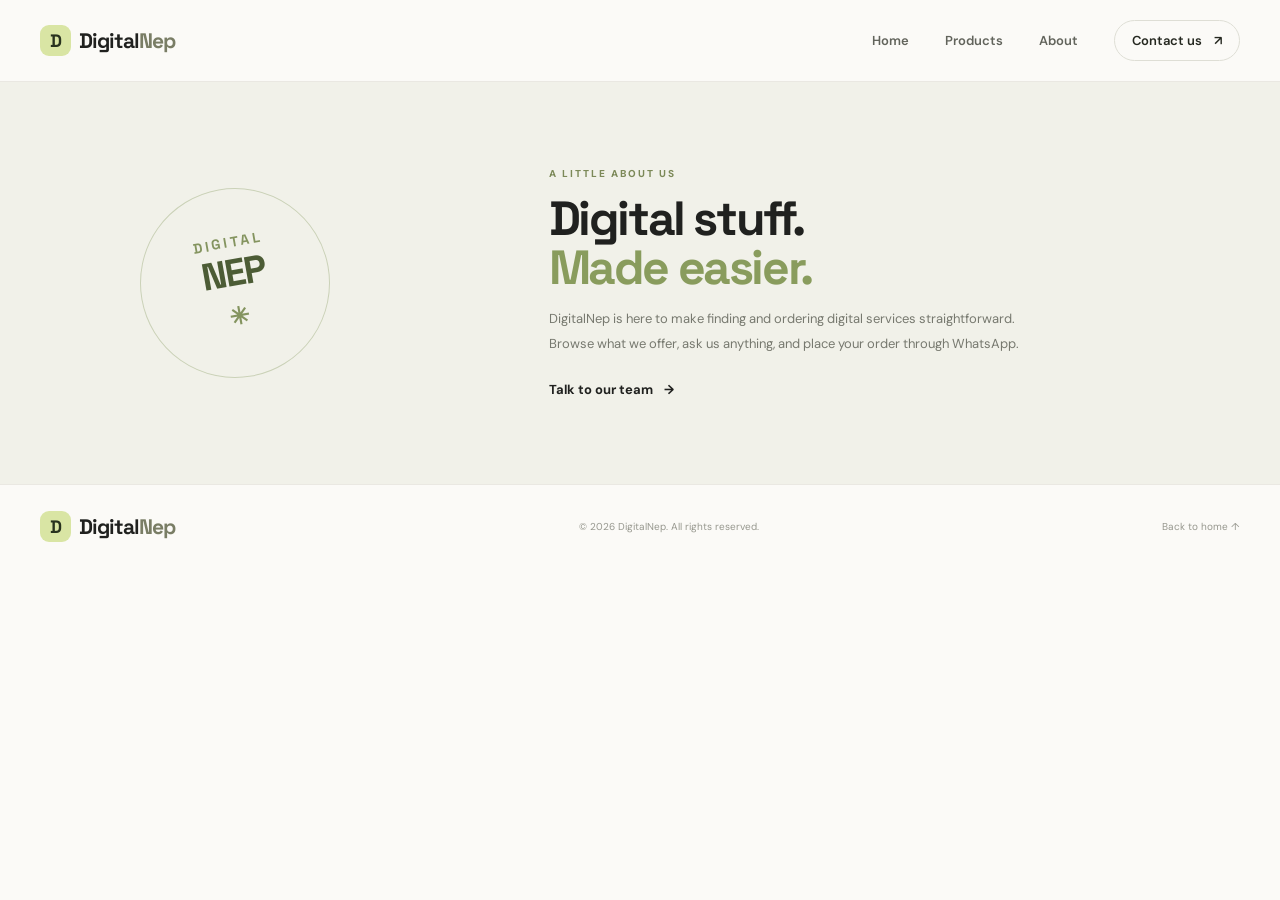
<file: aboutus.html>
<!DOCTYPE html>
<html lang="en">
<head>
  <meta charset="UTF-8">
  <meta name="viewport" content="width=device-width, initial-scale=1.0">
  <meta name="description" content="Learn about DigitalNep and how we make digital services easier to find and order.">
  <title>About Us — DigitalNep</title>
  <link rel="icon" href="images/favicon.svg" type="image/svg+xml">
  <link rel="preconnect" href="https://fonts.googleapis.com">
  <link rel="preconnect" href="https://fonts.gstatic.com" crossorigin>
  <link href="https://fonts.googleapis.com/css2?family=DM+Sans:wght@400;500;600;700;800&family=Space+Grotesk:wght@500;600;700&display=swap" rel="stylesheet">
  <link rel="stylesheet" href="style.css">
</head>
<body>
  <header class="site-header">
    <nav class="nav container">
      <a class="brand" href="index.html#home" aria-label="DigitalNep home"><span class="brand-mark">D</span>Digital<span>Nep</span></a>
      <button class="menu-toggle" id="menuToggle" aria-label="Open menu" aria-expanded="false"><span></span><span></span></button>
      <div class="nav-links" id="navLinks">
        <a href="index.html#home">Home</a><a href="index.html#products">Products</a><a href="aboutus.html" aria-current="page">About</a>
        <a class="nav-contact" href="index.html#contact">Contact us <span>↗</span></a>
      </div>
    </nav>
  </header>

  <main>
    <section class="about-section" id="about">
      <div class="container about-inner">
        <div class="about-stamp">DIGITAL<br><b>NEP</b><span>✳</span></div>
        <div class="about-copy">
          <div class="eyebrow">A LITTLE ABOUT US</div>
          <h1>Digital stuff.<br><span>Made easier.</span></h1>
          <p>DigitalNep is here to make finding and ordering digital services straightforward. Browse what we offer, ask us anything, and place your order through WhatsApp.</p>
          <a class="text-link" href="index.html#contact">Talk to our team <span>→</span></a>
        </div>
      </div>
    </section>
  </main>

  <footer class="footer">
    <div class="container footer-inner"><a class="brand" href="index.html#home"><span class="brand-mark">D</span>Digital<span>Nep</span></a><p>© <span id="year"></span> DigitalNep. All rights reserved.</p><a href="index.html#home">Back to home ↑</a></div>
  </footer>
  <script>
    document.getElementById("year").textContent = new Date().getFullYear();

    const menuToggle = document.getElementById("menuToggle");
    const navLinks = document.getElementById("navLinks");

    menuToggle.addEventListener("click", () => {
      const isOpen = navLinks.classList.toggle("open");
      menuToggle.setAttribute("aria-expanded", String(isOpen));
    });

    navLinks.querySelectorAll("a").forEach(link => {
      link.addEventListener("click", () => {
        navLinks.classList.remove("open");
        menuToggle.setAttribute("aria-expanded", "false");
      });
    });
  </script>
</body>
</html>
</file>
<file: style.css>
/* =========================================
   DIGITALNEP - COMPLETE STYLESHEET
========================================= */

* {
  box-sizing: border-box;
}

html {
  scroll-behavior: smooth;
  scroll-padding-top: 90px;
}

body {
  margin: 0;
  background: #fbfaf7;
  color: #20211f;
  font-family: "DM Sans", sans-serif;
  -webkit-font-smoothing: antialiased;
  overflow-wrap: break-word;
}

a {
  color: inherit;
  text-decoration: none;
}

button {
  font: inherit;
}

.container {
  width: min(1200px, calc(100% - 64px));
  margin-inline: auto;
}

/* HEADER */

.site-header {
  height: 82px;
  border-bottom: 1px solid #eae8e2;
  background: rgba(251,250,247,.94);
  position: sticky;
  top: 0;
  z-index: 10;
  backdrop-filter: blur(14px);
}

.nav {
  height: 100%;
  display: flex;
  align-items: center;
  justify-content: space-between;
}

.brand {
  display: inline-flex;
  align-items: center;
  gap: 8px;
  font: 700 21px "Space Grotesk",sans-serif;
  letter-spacing: -1px;
}

.brand > span:last-child {
  color: #797d65;
  margin-left: -8px;
}

.brand-mark {
  display: grid;
  place-items: center;
  width: 31px;
  height: 31px;
  background: #d9e5a4;
  border-radius: 9px;
  color: #28321e;
  font: 700 18px "Space Grotesk",sans-serif;
}

.nav-links {
  display: flex;
  align-items: center;
  gap: 36px;
  font-size: 13px;
  font-weight: 600;
  color: #62645c;
}

.nav-links a:hover,
.text-link:hover {
  color: #718344;
}

.nav-contact {
  padding: 11px 17px;
  border: 1px solid #deded5;
  border-radius: 30px;
  color: #252820;
}

.nav-contact span {
  margin-left: 9px;
}

.menu-toggle {
  display: none;
  background: none;
  border: 0;
}

/* HERO SECTION */

.hero {
  min-height: 550px;
  display: grid;
  grid-template-columns: 1fr 1fr;
  align-items: center;
  gap: 55px;
  padding-top: 65px;
  padding-bottom: 65px;
}

.eyebrow {
  font-size: 10px;
  font-weight: 800;
  letter-spacing: 2px;
  color: #7c8958;
}

.live-dot {
  display: inline-block;
  width: 7px;
  height: 7px;
  border-radius: 50%;
  background: #9db56a;
  margin-right: 8px;
  box-shadow: 0 0 0 4px #edf1df;
}

.hero-copy {
  width: 100%;
  max-width: 560px;
}

.hero h1,
.section-heading h2,
.about-copy h1,
.about-copy h2,
.contact-box h2 {
  font: 700 clamp(45px,6vw,72px)/1.03 "Space Grotesk",sans-serif;
  letter-spacing: -3.8px;
  margin: 22px 0;
}

.hero h1 span,
.about-copy h1 span,
.about-copy h2 span {
  color: #899c5d;
}

.hero-text {
  max-width: 490px;
  color: #73756d;
  font-size: 15px;
  line-height: 1.85;
}

.hero-actions {
  display: flex;
  align-items: center;
  gap: 28px;
  margin-top: 30px;
}

.btn {
  display: inline-flex;
  align-items: center;
  justify-content: center;
  gap: 22px;
  padding: 15px 21px;
  border-radius: 7px;
  font-size: 13px;
  font-weight: 700;
  transition: transform .2s,background .2s;
}

.btn:hover,
.buy-btn:hover {
  transform: translateY(-2px);
}

.btn-primary {
  background: #252a20;
  color: white;
}

.btn-primary:hover {
  background: #414a32;
}

.text-link {
  font-size: 13px;
  font-weight: 700;
}

.text-link span {
  margin-left: 8px;
}

.trust-line {
  margin-top: 45px;
  color: #92938a;
  font-size: 10px;
}

.trust-icon {
  display: inline-grid;
  place-items: center;
  background: #e7edd6;
  color: #657b3e;
  width: 17px;
  height: 17px;
  border-radius: 50%;
  margin-right: 6px;
}

.trust-separator {
  padding: 0 8px;
  color: #c3c2b9;
}

/* HERO ART */

.hero-art {
  height: 420px;
  width: 100%;
  position: relative;
  display: grid;
  place-items: center;
}

.art-glow {
  position: absolute;
  width: 330px;
  height: 330px;
  border-radius: 50%;
  background: #eef0df;
  filter: blur(2px);
}

.hero-card {
  position: absolute;
  width: 250px;
  height: 325px;
  border-radius: 16px;
  box-shadow: 0 28px 60px #30352224;
  overflow: hidden;
}

.hero-card-back {
  background: #a8b77b;
  transform: rotate(11deg) translate(37px,2px);
  display: flex;
  align-items: flex-end;
  padding: 25px;
  color: #35402b;
  font: 700 23px/1.1 "Space Grotesk",sans-serif;
  letter-spacing: -1px;
}

.mini-grid {
  position: absolute;
  inset: 0;
  background-image:
    linear-gradient(#ffffff22 1px,transparent 1px),
    linear-gradient(90deg,#ffffff22 1px,transparent 1px);
  background-size: 22px 22px;
}

.hero-card-front {
  background: #f5f1e7;
  transform: rotate(-7deg) translate(-17px,0);
  padding: 20px;
  display: flex;
  flex-direction: column;
  justify-content: space-between;
}

.card-top {
  display: flex;
  justify-content: space-between;
  color: #68794a;
}

.tiny-logo {
  font: 700 22px "Space Grotesk";
}

.card-dots {
  letter-spacing: 3px;
}

.cube-scene {
  height: 170px;
  position: relative;
  display: grid;
  place-items: center;
}

.cube-scene i {
  position: absolute;
  width: 90px;
  height: 90px;
  background: #8da05e;
  transform: rotate(30deg) skew(-10deg,-10deg);
  border-radius: 9px;
  box-shadow: inset -16px -10px #637846,inset 12px 8px #b7c58b;
}

.cube-scene i:nth-child(2) {
  width: 42px;
  height: 42px;
  background: #d5a45f;
  transform: translate(-55px,45px) rotate(30deg);
  box-shadow: inset -8px -6px #a77940;
}

.cube-scene i:nth-child(3) {
  width: 35px;
  height: 35px;
  background: #9caa81;
  transform: translate(62px,-43px) rotate(30deg);
  box-shadow: inset -7px -5px #78885f;
}

.cube-scene b {
  position: absolute;
  width: 14px;
  height: 14px;
  background: #f3d8a1;
  border-radius: 3px;
  transform: translate(35px,20px) rotate(30deg);
}

.hero-card-bottom strong,
.hero-card-bottom small {
  display: block;
}

.hero-card-bottom strong {
  font: 700 20px "Space Grotesk";
}

.hero-card-bottom small {
  font-size: 10px;
  color: #8a8b80;
  margin-top: 4px;
}

.floating-tag {
  position: absolute;
  z-index: 2;
  background: #fff;
  border: 1px solid #e9e8df;
  border-radius: 30px;
  padding: 11px 15px;
  font-size: 9px;
  font-weight: 800;
  letter-spacing: 1px;
  box-shadow: 0 8px 25px #252a2010;
}

.tag-top {
  top: 37px;
  right: 0;
}

.tag-top span {
  color: #93a66a;
  margin-left: 7px;
}

.tag-bottom {
  bottom: 36px;
  left: -3px;
}

.spark {
  color: #91a763;
  font-size: 15px;
  margin-right: 6px;
}

/* BENEFITS */

.benefits {
  background: #f1f1e9;
  border-block: 1px solid #e8e8de;
}

.benefits-inner {
  min-height: 105px;
  display: grid;
  grid-template-columns: repeat(3,1fr);
  align-items: center;
  gap: 30px;
}

.benefits-inner > div {
  display: flex;
  align-items: center;
  gap: 14px;
}

.benefit-icon {
  width: 37px;
  height: 37px;
  border-radius: 50%;
  display: grid;
  place-items: center;
  background: #e1e8cf;
  color: #687d43;
  font-size: 19px;
}

.benefits b,
.benefits small {
  display: block;
}

.benefits b {
  font-size: 12px;
}

.benefits small {
  font-size: 10px;
  color: #888a80;
  margin-top: 4px;
}

/* PAYMENT SECTION */

.payment-section {
  padding-top: 45px;
  padding-bottom: 55px;
}

.payment-heading {
  display: flex;
  align-items: flex-end;
  justify-content: space-between;
  gap: 24px;
  margin-bottom: 26px;
}

.payment-heading h2 {
  font: 700 38px/1.1 "Space Grotesk",sans-serif;
  letter-spacing: -1.8px;
  margin: 12px 0 7px;
}

.payment-heading p {
  color: #85867d;
  font-size: 13px;
  margin: 0;
}

.payment-note {
  font-size: 10px;
  color: #77796f;
  background: #f1f1e9;
  border-radius: 20px;
  padding: 9px 13px;
  white-space: nowrap;
  margin-bottom: 2px;
}

.payment-grid {
  display: grid;
  grid-template-columns: repeat(3,minmax(0,1fr));
  gap: 22px;
}

.payment-card {
  min-width: 0;
  display: flex;
  align-items: center;
  gap: 14px;
  padding: 19px;
  background: #fff;
  border: 1px solid #eeede7;
  border-radius: 10px;
}

.payment-mark {
  width: 44px;
  height: 44px;
  flex: 0 0 44px;
  display: grid;
  place-items: center;
  border-radius: 10px;
  font: 700 25px "Space Grotesk",sans-serif;
}

.payment-esewa {
  background: #e8f4e9;
  color: #55a349;
}

.payment-khalti {
  background: #f0eafa;
  color: #7041a6;
}

.payment-bank {
  background: #edf0e5;
  color: #687b46;
  font: 700 11px "DM Sans",sans-serif;
  letter-spacing: .5px;
}

.payment-info {
  min-width: 0;
}

.payment-info h3 {
  font: 700 15px "Space Grotesk",sans-serif;
  margin: 0 0 4px;
}

.payment-info p {
  font-size: 11px;
  color: #888a80;
  margin: 0;
}

.payment-status {
  margin-left: auto;
  color: #718344;
  font-size: 8px;
  font-weight: 800;
  letter-spacing: 1px;
  white-space: nowrap;
}

/* PRODUCTS */

.products-section {
  padding-top: 55px;
  padding-bottom: 85px;
}

.section-heading {
  display: flex;
  align-items: flex-end;
  justify-content: space-between;
  margin-bottom: 30px;
  gap: 20px;
}

.section-heading h2 {
  font-size: 43px;
  letter-spacing: -2px;
  margin: 13px 0 8px;
}

.section-heading p {
  color: #85867d;
  font-size: 13px;
  margin: 0;
}

.product-count {
  font-size: 10px;
  letter-spacing: 2px;
  color: #a1a294;
  padding-bottom: 8px;
}

.product-grid {
  display: grid;
  grid-template-columns: repeat(3,minmax(0,1fr));
  gap: 24px;
}

.product-card {
  background: white;
  border: 1px solid #eeede7;
  border-radius: 12px;
  overflow: hidden;
  transition: transform .25s,box-shadow .25s;
}

.product-card:hover {
  transform: translateY(-5px);
  box-shadow: 0 18px 45px #252a2010;
}

.product-image {
  height: 260px;
  position: relative;
  overflow: hidden;
  display: grid;
  place-items: center;
}

.minecraft-image {
  background: #e7eadc;
}

.canva-image {
  background: #e9e5f1;
}

.product-image img {
  width: 100%;
  height: 100%;
  object-fit: contain;
  padding: 28px;
  transition: transform .4s;
}

.product-card:hover .product-image img {
  transform: scale(1.04);
}

.product-label {
  position: absolute;
  top: 17px;
  left: 17px;
  z-index: 1;
  background: #ffffffc9;
  border-radius: 20px;
  padding: 7px 11px;
  font-size: 9px;
  font-weight: 800;
  letter-spacing: 1px;
}

.image-caption {
  position: absolute;
  bottom: 16px;
  right: 18px;
  font: 700 10px "Space Grotesk";
  letter-spacing: 1.5px;
  color: #5f694b;
}

.canva-image .image-caption {
  color: #6c5e85;
}

.product-info {
  padding: 21px 20px 19px;
}

.product-category {
  font-size: 9px;
  letter-spacing: 1.6px;
  color: #929487;
  font-weight: 800;
}

.product-info h3 {
  font: 700 25px "Space Grotesk";
  letter-spacing: -.7px;
  margin: 9px 0;
}

.product-info p {
  font-size: 12px;
  line-height: 1.7;
  color: #85867e;
  min-height: 41px;
  margin: 0;
}

.product-bottom {
  display: flex;
  align-items: center;
  justify-content: space-between; 
  border-top: 1px solid #f0efe9;
  margin-top: 20px;
  padding-top: 16px;
}

.price {
  font-size: 12px;
  font-weight: 700;
  display: flex;
  flex-direction: column;
  align-items: flex-start;
  min-width: 0;
}
.price small {
  display: block;
  margin-top: 5px;
  font-size: 10px;
  font-weight: 500;
  line-height: 1.5;
  color: #8b8d83;
  white-space: normal;
}

.buy-btn {
  border: 0;
  background: #262b21;
  color: white;
  border-radius: 6px;
  padding: 11px 15px;
  font-size: 11px;
  font-weight: 700;
  cursor: pointer;
  transition: transform .2s,background .2s;
}

.buy-btn:hover {
  background: #56663c;
}

.buy-btn span {
  margin-left: 12px;
}

.coming-soon {
  text-align: center;
  margin-top: 28px;
  color: #999a90;
  font-size: 11px;
}

.coming-soon span {
  color: #91a763;
  margin-right: 5px;
}

/* ABOUT */

.about-section {
  background: #f1f1e9;
  padding: 85px 0;
}

.about-inner {
  display: grid;
  grid-template-columns: .7fr 1.3fr;
  align-items: center;
  gap: 90px;
  max-width: 1000px;
}

.about-stamp {
  width: 190px;
  height: 190px;
  border: 1px solid #cbd2b8;
  border-radius: 50%;
  display: flex;
  flex-direction: column;
  align-items: center;
  justify-content: center;
  color: #84945f;
  font: 700 14px/1.2 "Space Grotesk";
  letter-spacing: 3px;
  transform: rotate(-10deg);
}

.about-stamp b {
  font-size: 38px;
  letter-spacing: -2px;
  color: #4c5c35;
}

.about-stamp span {
  font-size: 24px;
  margin-top: 7px;
}

.about-copy h1,
.about-copy h2 {
  font-size: 48px;
  letter-spacing: -2.4px;
  margin: 14px 0;
}

.about-copy p {
  max-width: 500px;
  color: #77796f;
  font-size: 13px;
  line-height: 1.9;
  margin-bottom: 22px;
}

/* CONTACT */

.contact-section {
  padding-top: 75px;
  padding-bottom: 75px;
}

.contact-box {
  position: relative;
  overflow: hidden;
  background: #252a20;
  color: white;
  border-radius: 12px;
  padding: 48px 55px;
  display: flex;
  align-items: center;
  justify-content: space-between;
  gap: 20px;
  flex-wrap: wrap;
}

.contact-box .eyebrow {
  color: #b5c58b;
}

.contact-box h2 {
  font-size: 43px;
  letter-spacing: -2px;
  margin: 14px 0;
}

.contact-box p {
  font-size: 12px;
  color: #c0c2b8;
  max-width: 330px;
  line-height: 1.7;
}

.btn-light {
  background: #e1e9cd;
  color: #303b24;
  z-index: 1;
}

.btn-light:hover {
  background: white;
}

.contact-decoration {
  position: absolute;
  right: 27%;
  top: -85px;
  font: 700 270px "Space Grotesk";
  color: #ffffff08;
  pointer-events: none;
}

/* FOOTER */

.footer {
  border-top: 1px solid #eae8e2;
}

.footer-inner {
  min-height: 82px;
  display: flex;
  align-items: center;
  justify-content: space-between;
  gap: 20px;
}

.footer p,
.footer-inner > a:last-child {
  font-size: 10px;
  color: #96978e;
}

.footer-inner > a:last-child:hover {
  color: #596b3b;
}

/* TABLET */

@media (min-width:761px) and (max-width:1000px) {

  .container {
    width: calc(100% - 48px);
  }

  .hero {
    gap: 25px;
  }

  .hero h1 {
    font-size: 58px;
  }

  .payment-grid {
    grid-template-columns: repeat(2,minmax(0,1fr));
  }

  .product-grid {
    grid-template-columns: repeat(2,minmax(0,1fr));
  }

  .product-card:last-child {
    grid-column: 1 / -1;
  }

  .product-card:last-child .product-image {
    height: 240px;
  }

  .about-inner {
    gap: 50px;
  }
}

/* MOBILE */

@media (max-width:760px) {

  .container {
    width: calc(100% - 36px);
  }

  .site-header {
    height: 70px;
  }

  .menu-toggle {
    display: flex;
    width: 38px;
    height: 38px;
    flex-direction: column;
    justify-content: center;
    gap: 6px;
    align-items: center;
    border: 1px solid #e5e5dc;
    border-radius: 8px;
  }

  .menu-toggle span {
    width: 16px;
    height: 1.5px;
    background: #34382c;
  }

  .nav-links {
    display: none;
    position: absolute;
    top: 69px;
    left: 0;
    right: 0;
    background: #fbfaf7;
    padding: 18px 24px 23px;
    border-bottom: 1px solid #eae8e2;
    flex-direction: column;
    align-items: stretch;
    gap: 20px;
  }

  .nav-links.open {
    display: flex;
  }

  .nav-contact {
    text-align: center;
  }

  /* Mobile hero */

  .hero {
    grid-template-columns: 1fr;
    min-height: 0;
    gap: 5px;
    padding-top: 48px;
    padding-bottom: 35px;
  }

  .hero h1 {
    font-size: 54px;
    letter-spacing: -3px;
  }

  .hero-text {
    font-size: 14px;
  }

  .trust-line {
    margin-top: 35px;
    font-size: 9px;
  }

  .hero-art {
    display: none;
  }

  /* Mobile payment */

  .payment-section {
    padding-top: 35px;
    padding-bottom: 35px;
  }

  .payment-heading {
    align-items: flex-start;
    flex-direction: column;
    gap: 12px;
  }

  .payment-heading h2 {
    font-size: 34px;
  }

  .payment-grid {
    grid-template-columns: 1fr;
    gap: 12px;
  }

  .payment-card {
    padding: 16px;
  }

  /* Mobile products */

  .products-section {
    padding-top: 40px;
    padding-bottom: 60px;
  }

  .section-heading {
    align-items: flex-start;
    flex-direction: column;
    gap: 14px;
  }

  .section-heading h2 {
    font-size: 36px;
  }

  .product-grid {
    grid-template-columns: 1fr;
    gap: 20px;
  }

  .product-image {
    height: 235px;
  }

  .product-info {
    padding: 21px;
  }

  /* Mobile about */

  .about-section {
    padding: 55px 0;
  }

  .about-inner {
    grid-template-columns: 1fr;
    gap: 35px;
  }

  .about-stamp {
    width: 135px;
    height: 135px;
    font-size: 10px;
  }

  .about-stamp b {
    font-size: 29px;
  }

  .about-copy h1,
  .about-copy h2 {
    font-size: 42px;
  }

  /* Mobile contact */

  .contact-section {
    padding-top: 45px;
    padding-bottom: 45px;
  }

  .contact-box {
    padding: 34px 27px;
    align-items: flex-start;
    flex-direction: column;
    gap: 18px;
  }

  .contact-box h2 {
    font-size: 39px;
  }

  .contact-decoration {
    right: -10px;
    top: 20px;
    font-size: 170px;
  }

  /* Mobile footer */

  .footer-inner {
    padding-block: 22px;
    gap: 13px;
    flex-wrap: wrap;
  }

  .footer p {
    order: 3;
    width: 100%;
    margin: 0;
  }

  .footer-inner > a:last-child {
    margin-left: auto;
  }
}

/* ACCESSIBILITY */

@media (prefers-reduced-motion:reduce) {
  html {
    scroll-behavior: auto;
  }

  *,
  *::before,
  *::after {
    transition: none !important;
  }
}


/* ========================================
   PRODUCT PRICE EXTRA TEXT
======================================== */

.price-note {
  display: block;
  margin-top: 5px;
  font-size: 10px;
  font-weight: 500;
  line-height: 1.5;
  color: #8b8d83;
}


/* ========================================
   EFOOTBALL COIN DISPLAY
======================================== */

.efootball-coin-image {
  display: flex;
  align-items: center;
  justify-content: center;
  font-size: 65px;
  background: linear-gradient(135deg, #f5efd2, #e4d69b);
}


/* ========================================
   EFOOTBALL PHOTO BACKGROUND BANNER
======================================== */

.efootball-promo {
  position: relative;
  isolation: isolate;

  width: min(1200px, calc(100% - 32px));
  min-height: 360px;

  margin: 40px auto;
  padding: clamp(25px, 5vw, 55px);

  display: flex;
  align-items: center;

  overflow: hidden;
  box-sizing: border-box;
  border-radius: 22px;

  color: #ffffff;

  background-image:
    linear-gradient(
      90deg,
      rgba(3, 12, 35, 0.96) 0%,
      rgba(3, 12, 35, 0.82) 42%,
      rgba(3, 12, 35, 0.10) 100%
    ),
    url("images/efootball-banner.png");

background-size: 100% 100%;
background-position: center;
  background-repeat: no-repeat;
}


/* Banner content */

.efootball-promo-content {
  position: relative;
  z-index: 2;
  width: 100%;
  max-width: 520px;
}


/* Small label */

.efootball-label {
  display: inline-block;
  color: #c5e58b;
  font-size: 12px;
  font-weight: 800;
  letter-spacing: 2px;
  margin-bottom: 12px;
}


/* Heading */

.efootball-promo h2 {
  max-width: 600px;
  margin: 12px 0 14px;

  color: #ffffff;

  font-size: clamp(26px, 4vw, 42px);
  line-height: 1.15;
  font-weight: 800;
}


/* Description */

.efootball-promo p {
  max-width: 480px;
  margin: 0 0 25px;

  color: #e0e5ed;
  font-size: clamp(14px, 1.5vw, 17px);
  line-height: 1.65;
}


/* Button */

.efootball-promo-btn {
  display: inline-flex;
  align-items: center;
  justify-content: center;

  min-height: 48px;
  padding: 0 22px;

  border-radius: 9px;

  background: #c5e58b;
  color: #17251c;

  font-size: 14px;
  font-weight: 800;

  text-decoration: none;

  transition: 0.2s ease;
}

.efootball-promo-btn:hover {
  background: #d7f3a5;
  transform: translateY(-2px);
}


/* Hide old football emoji */

.efootball-promo-icon {
  display: none;
}


/* ========================================
   TABLET RESPONSIVE
======================================== */

@media (max-width: 768px) {

  .efootball-promo {
    min-height: 320px;
    background-position: 58% center;
  }

}


/* ========================================
   MOBILE RESPONSIVE
======================================== */

@media (max-width: 520px) {

  .efootball-promo {
    width: calc(100% - 24px);
    min-height: 300px;

    margin: 25px auto;
    padding: 25px 20px;

    border-radius: 15px;

    background-image:
      linear-gradient(
        90deg,
        rgba(3, 12, 35, 0.94),
        rgba(3, 12, 35, 0.62)
      ),
      url("images/efootball-banner.png");

    background-position: 62% center;
  }

  .efootball-promo-content {
    max-width: 100%;
  }

  .efootball-label {
    font-size: 10px;
  }

  .efootball-promo h2 {
    font-size: 27px;
  }

  .efootball-promo p {
    font-size: 13px;
  }

  .efootball-promo-btn {
    min-height: 44px;
    padding: 0 15px;
    font-size: 12px;
  }

}


/* ========================================
   VERY SMALL PHONES
======================================== */

@media (max-width: 360px) {

  .efootball-promo {
    min-height: 280px;
    padding: 22px 16px;
  }

  .efootball-promo h2 {
    font-size: 24px;
  }

}

/* RESPONSIVE POLISH */

@media (max-width: 1000px) {
  .efootball-promo {
    background-size: cover;
  }
}

@media (max-width: 760px) {
  .hero h1 {
    font-size: clamp(38px, 9vw, 54px);
    letter-spacing: -.06em;
  }

  .hero-actions {
    flex-wrap: wrap;
    gap: 16px 22px;
  }

  .trust-line {
    line-height: 1.8;
  }

  .product-image {
    height: clamp(190px, 58vw, 260px);
  }

  .efootball-promo {
    background-size: cover;
  }
}

@media (max-width: 520px) {
  .container {
    width: calc(100% - 28px);
  }

  .nav-links {
    padding-inline: 14px;
  }

  .payment-heading h2,
  .section-heading h2 {
    font-size: clamp(29px, 8vw, 36px);
    letter-spacing: -.06em;
  }

  .payment-card {
    gap: 10px;
    padding: 13px;
  }

  .payment-status {
    font-size: 7px;
    letter-spacing: .6px;
  }

  .product-info {
    padding: 18px 16px;
  }

  .product-info h3 {
    font-size: 22px;
  }

  .product-bottom {
    gap: 10px;
  }

  .buy-btn {
    flex: 0 0 auto;
    padding-inline: 12px;
    white-space: nowrap;
  }

  .contact-box {
    padding: 30px 20px;
  }

  .contact-box h2 {
    font-size: clamp(32px, 9vw, 39px);
  }

  .contact-box .btn {
    max-width: 100%;
    gap: 12px;
  }
}

@media (max-width: 360px) {
  .container {
    width: calc(100% - 24px);
  }

  .brand {
    font-size: 19px;
  }

  .hero {
    padding-top: 38px;
  }

  .hero h1 {
    font-size: 37px;
  }

  .payment-card {
    flex-wrap: wrap;
  }

  .payment-status {
    margin-left: 54px;
  }

  .product-bottom {
    align-items: flex-start;
    flex-direction: column;
  }
}

@media (hover: none) {
  .product-card:hover {
    transform: none;
    box-shadow: none;
  }
}
</file>
